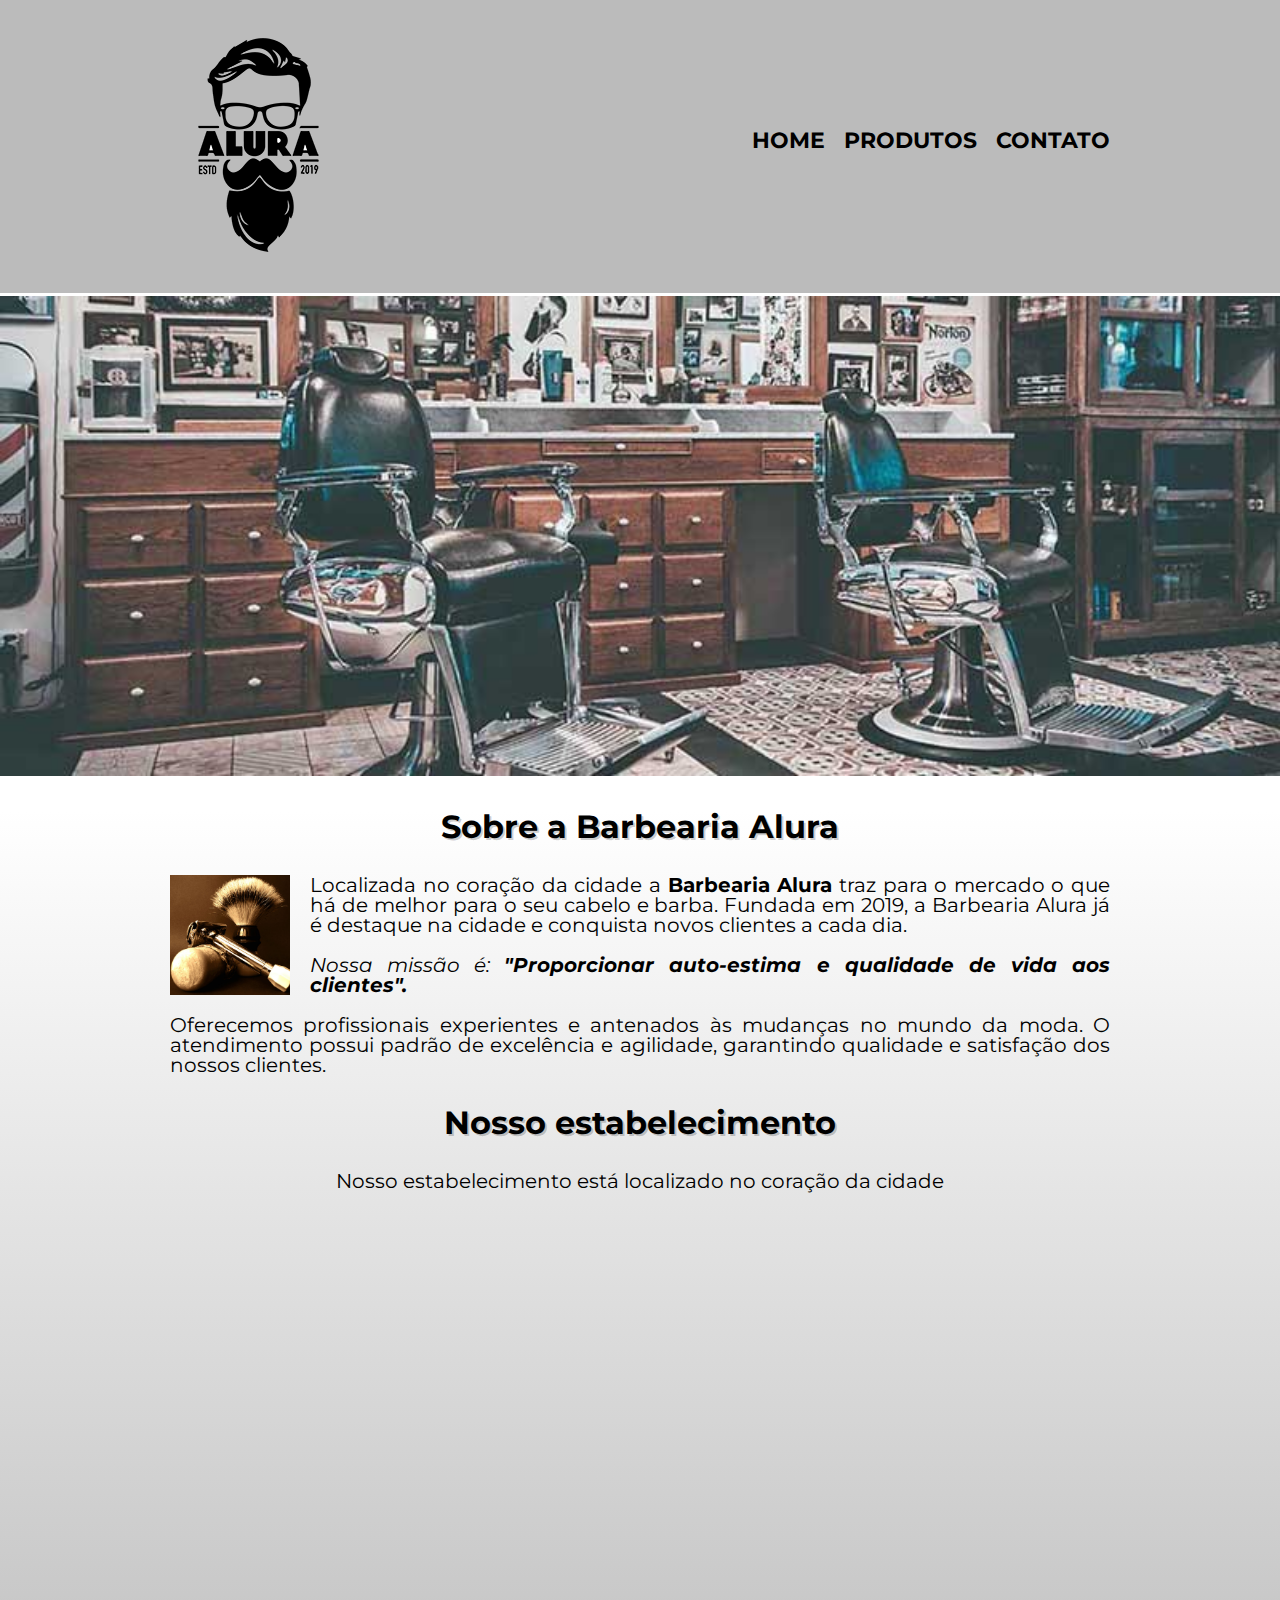
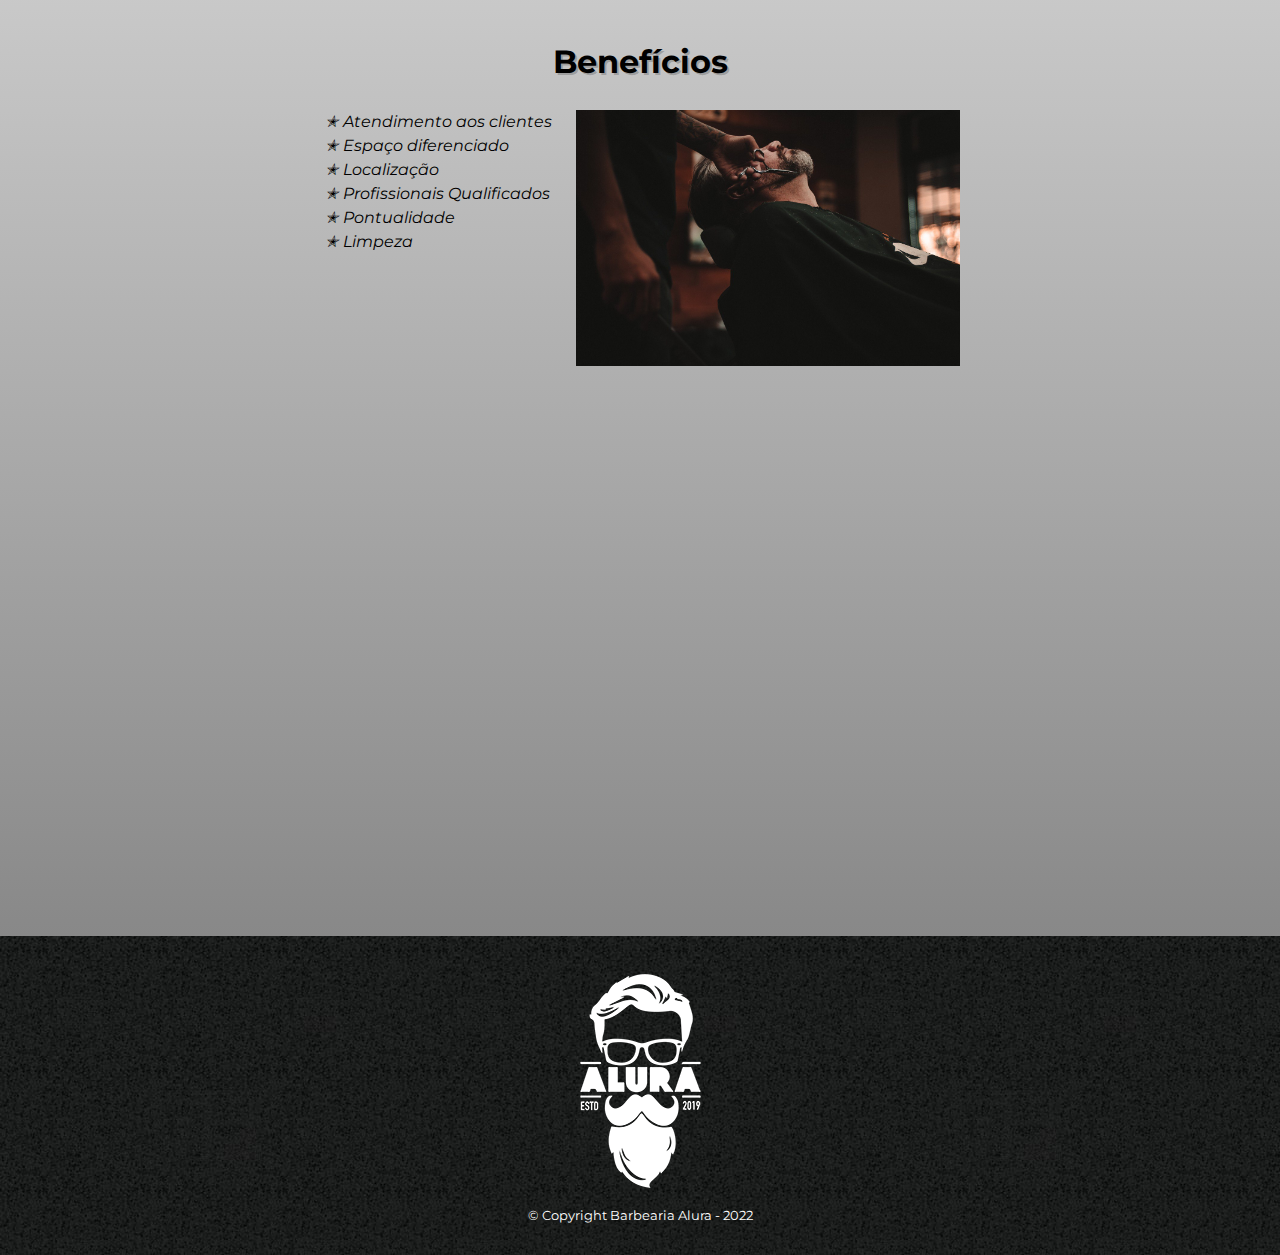
<file: index.html>
<!DOCTYPE html>
<html lang="pt-br">
    <head><!--Informações que queremos passar para o navegador no head-->
        <meta charset="UTF-8">
        <meta name="viewport" content="width=device-width">
        <title>Barbearia Alura</title>
        <link rel="stylesheet" href="reset.css">
        <link rel="stylesheet" href="style.css">
        <link rel="preconnect" href="https://fonts.googleapis.com">
        <link rel="preconnect" href="https://fonts.gstatic.com" crossorigin>
        <link href="https://fonts.googleapis.com/css2?family=Montserrat:wght@100&display=swap" rel="stylesheet"> 
    </head>
    <body><!--Tags de conteúdo ficam no body-->

        <header>
            <div class="caixa">
                <h1 class="logo-principal"><img src="img/logo.png"></h1>

                <nav>
                    <ul>
                        <li><a href="index.html">Home</a></li>
                        <li><a href="produtos.html">Produtos</a></li>
                        <li><a href="contato.html">Contato</a></li>
                    </ul>
                </nav>
            </div>
        </header>

        <img class="img-banner" src="img/banner.jpg" alt="Imagem da Barbearia Alura">

        <main>
            <section class="caixa-principal">
                <h2 class="titulo">Sobre a Barbearia Alura</h2>
                <img class="img-utensilios" src="img/utensilios.jpg" alt="Utensilios de um barbeiro">
                <p>Localizada no coração da cidade a <strong>Barbearia Alura</strong> traz para o mercado o que há de melhor para o seu cabelo e barba. Fundada em 2019, a Barbearia Alura já é destaque na cidade e conquista novos clientes a cada dia.</p>
                <p><em>Nossa missão é: <strong>"Proporcionar auto-estima e qualidade de vida aos clientes".</strong></em></p>
                <p>Oferecemos profissionais experientes e antenados às mudanças no mundo da moda. O atendimento possui padrão de excelência e agilidade, garantindo qualidade e satisfação dos nossos clientes.</p>    
            </section>

            <section class="estabelecimento">
                <h3 class="titulo">Nosso estabelecimento</h3>
                <p>Nosso estabelecimento está localizado no coração da cidade</p>
                <iframe src="https://www.google.com/maps/embed?pb=!1m23!1m12!1m3!1d24597.45015537095!2d-46.646172942737486!3d-23.588821064025204!2m3!1f0!2f0!3f0!3m2!1i1024!2i768!4f13.1!4m8!3e6!4m0!4m5!1s0x94ce5a2b2ed7f3a1%3A0xab35da2f5ca62674!2sCaelum%20-%20Escola%20de%20Tecnologia%20-%20Rua%20Vergueiro%2C%203185%20-%20Vila%20Mariana%2C%20S%C3%A3o%20Paulo%20-%20SP%2C%2004101-300!3m2!1d-23.588251!2d-46.6324025!5e0!3m2!1spt-BR!2sbr!4v1656618874377!5m2!1spt-BR!2sbr" width="100%" height="400" style="border:0;" allowfullscreen="" loading="lazy" referrerpolicy="no-referrer-when-downgrade"></iframe>
            </section>

            <section class="beneficios">
                <h3 class="titulo">Benefícios</h3>
                <div class="conteudo-beneficios">
                    <ul class="lista-beneficios"><!--unordered list-->
                        <li class="itens">Atendimento aos clientes</li> <!--list item-->
                        <li class="itens">Espaço diferenciado</li>
                        <li class="itens">Localização</li>
                        <li class="itens">Profissionais Qualificados</li>
                        <li class="itens">Pontualidade</li>
                        <li class="itens">Limpeza</li>
                    </ul><img class="img-beneficios" src="img/beneficios.jpg">
                </div>
            </section>

            <section class="video">
                <iframe width="100%" height="500" src="https://www.youtube.com/embed/wcVVXUV0YUY" frameborder="0" allow="accelerometer; autoplay; encrypted-media; gyroscope; picture-in-picture" allowfullscreen></iframe>
        </main>
        
        <footer>
            <img src="img/logo-branco.png">
            <p class="copyright">&copy Copyright Barbearia Alura - 2022</p>
        </footer>
    </body>
</html>
</file>
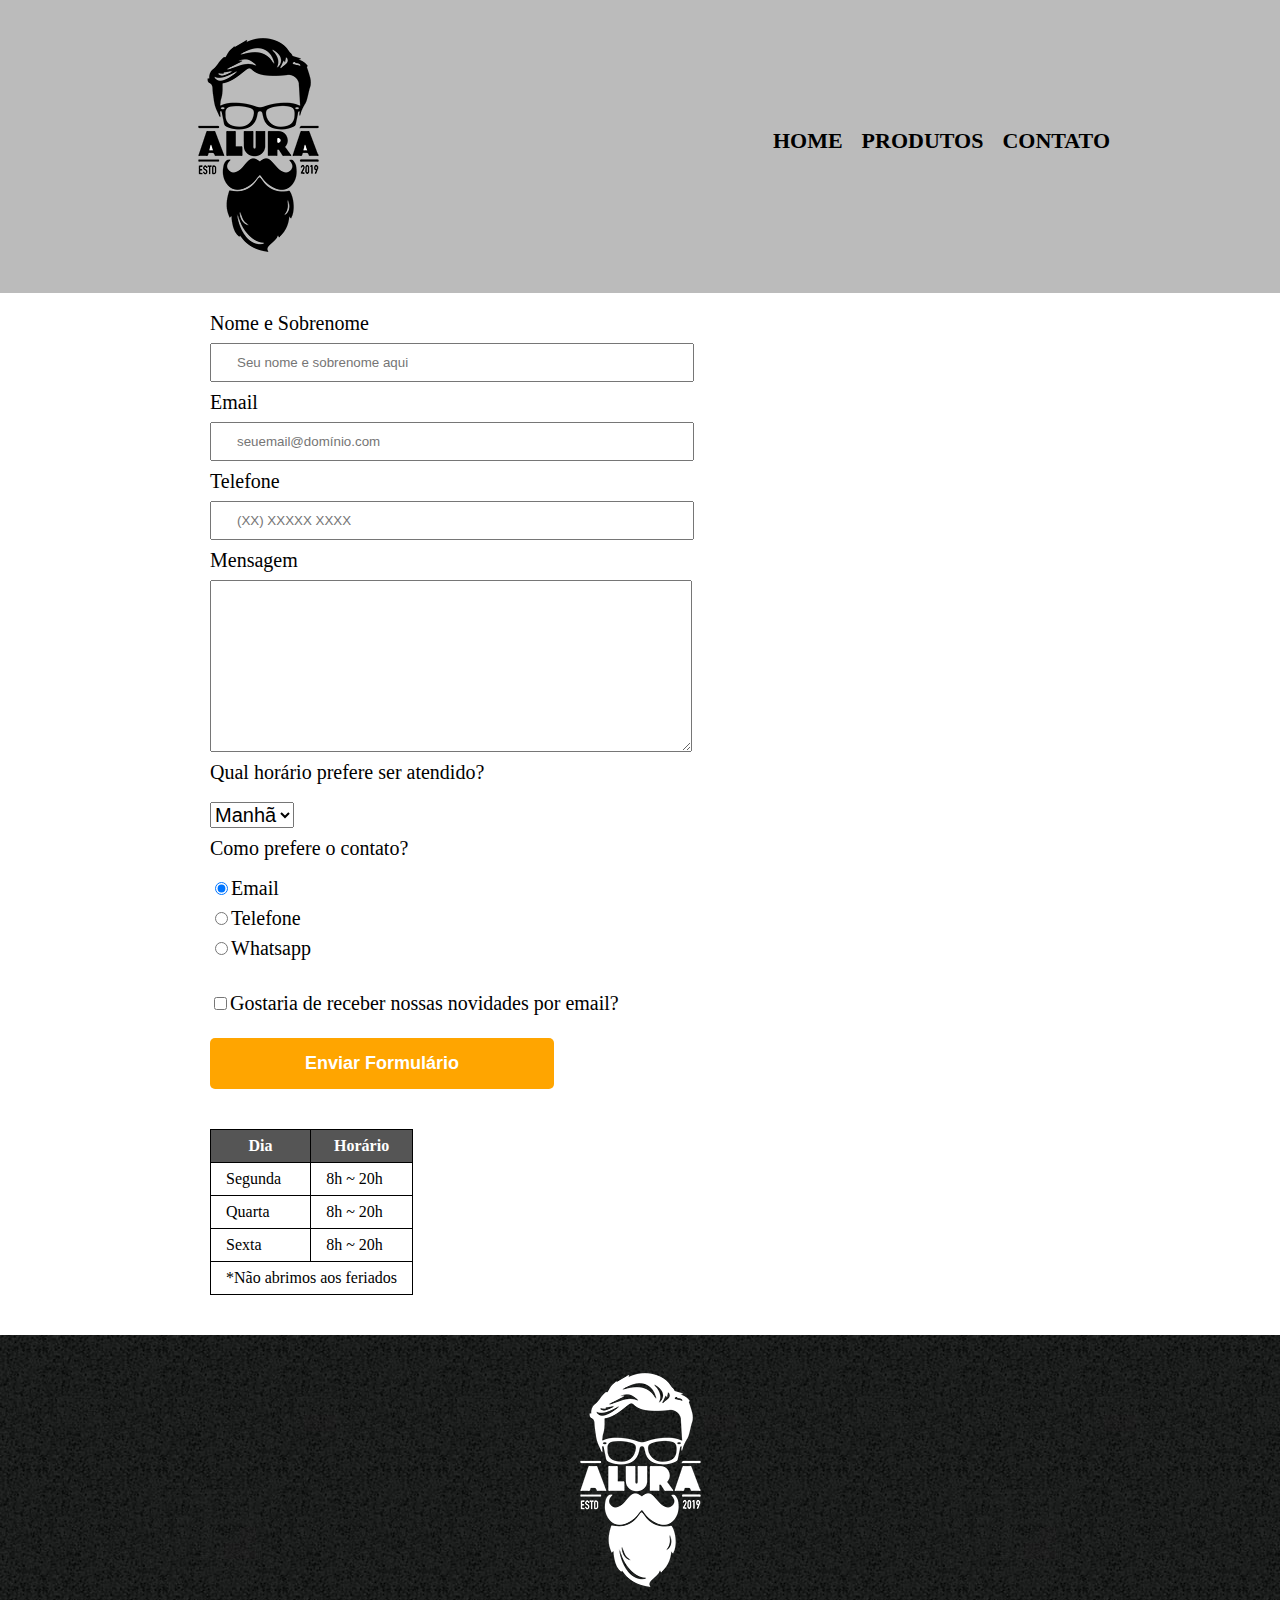
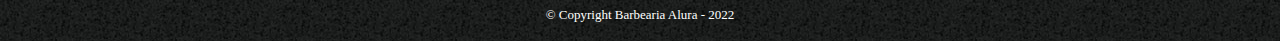
<file: contato.html>
<!DOCTYPE html>
<html>
    <head>
        <meta charset="UTF-8">
        <title>Contato - Barbearia Alura</title>
        <link rel="stylesheet" href="reset.css">
        <link rel="stylesheet" href="contato.css">
    </head>
    <body>

        <header>
            <div class="caixa">
                <h1><img src="img/logo.png" alt="Logo da Barbearia Alura"></h1>

                <nav>
                    <ul>
                        <li><a href="index.html">Home</a></li>
                        <li><a href="produtos.html">Produtos</a></li>
                        <li><a href="contato.html">Contato</a></li>
                    </ul>
                </nav>
            </div>
        </header>

        <main>
            <form>
                <label for="nomesobrenome">Nome e Sobrenome</label>
                <input type="text" id="nomesobrenome" class="input-padrao" required placeholder="Seu nome e sobrenome aqui">

                <label for="email">Email</label>
                <input type="email" id="email" class="input-padrao" required placeholder="seuemail@domínio.com">

                <label for="telefone">Telefone</label>
                <input type="tel" id="telefone" class="input-padrao" required placeholder="(XX) XXXXX XXXX">
                
                <label for="mensagem">Mensagem</label>
                <textarea id="mensagem" cols="70" rows="10" class="input-padrao" required></textarea>
                
                <fieldset>
                    <legend>Qual horário prefere ser atendido?</legend>
                    <select>
                        <option value="manha">Manhã</option>
                        <option value="tarde">Tarde</option>
                        <option value="noite">Noite</option>
                    </select>
                </fieldset>
                
                <fieldset>
                    <legend>Como prefere o contato?</legend>
                    <label for="radio-email"><input type="radio" name="contato" value="email" id="radio-email" checked>Email</label>
                    <label for="radio-telefone"><input type="radio" name="contato" value="telefone" id="radio-telefone">Telefone</label>
                    <label for="radio-whatsapp"><input type="radio" name="contato" value="whatsapp" id="radio--whatsapp">Whatsapp</label>
                </fieldset>

                <label class="checkbox"><input type="checkbox">Gostaria de receber nossas novidades por email?</label>
                
                <input type="submit" value="Enviar Formulário" class="enviar">
            </form>

            <table>
                <thead>
                    <tr>
                        <th>Dia</th>
                        <th>Horário</th>
                    </tr>
                </thead>
                <tbody>
                    <tr>
                        <td>Segunda</td>
                        <td>8h ~ 20h</td>
                    </tr>
                    <tr>
                        <td>Quarta</td>
                        <td>8h ~ 20h</td>
                    </tr>
                    <tr>
                        <td>Sexta</td>
                        <td>8h ~ 20h</td>
                    </tr>
                </tbody>
                <tfoot>
                    <tr>
                        <td colspan="2">*Não abrimos aos feriados</td>
                    </tr>
                </tfoot>
            </table>
        </main>
        
        <footer>
            <img src="img/logo-branco.png" alt="Logo da Barbearia Alura">
            <p class="copyright">&copy Copyright Barbearia Alura - 2022</p>
        </footer>

    </body>
</html>
</file>
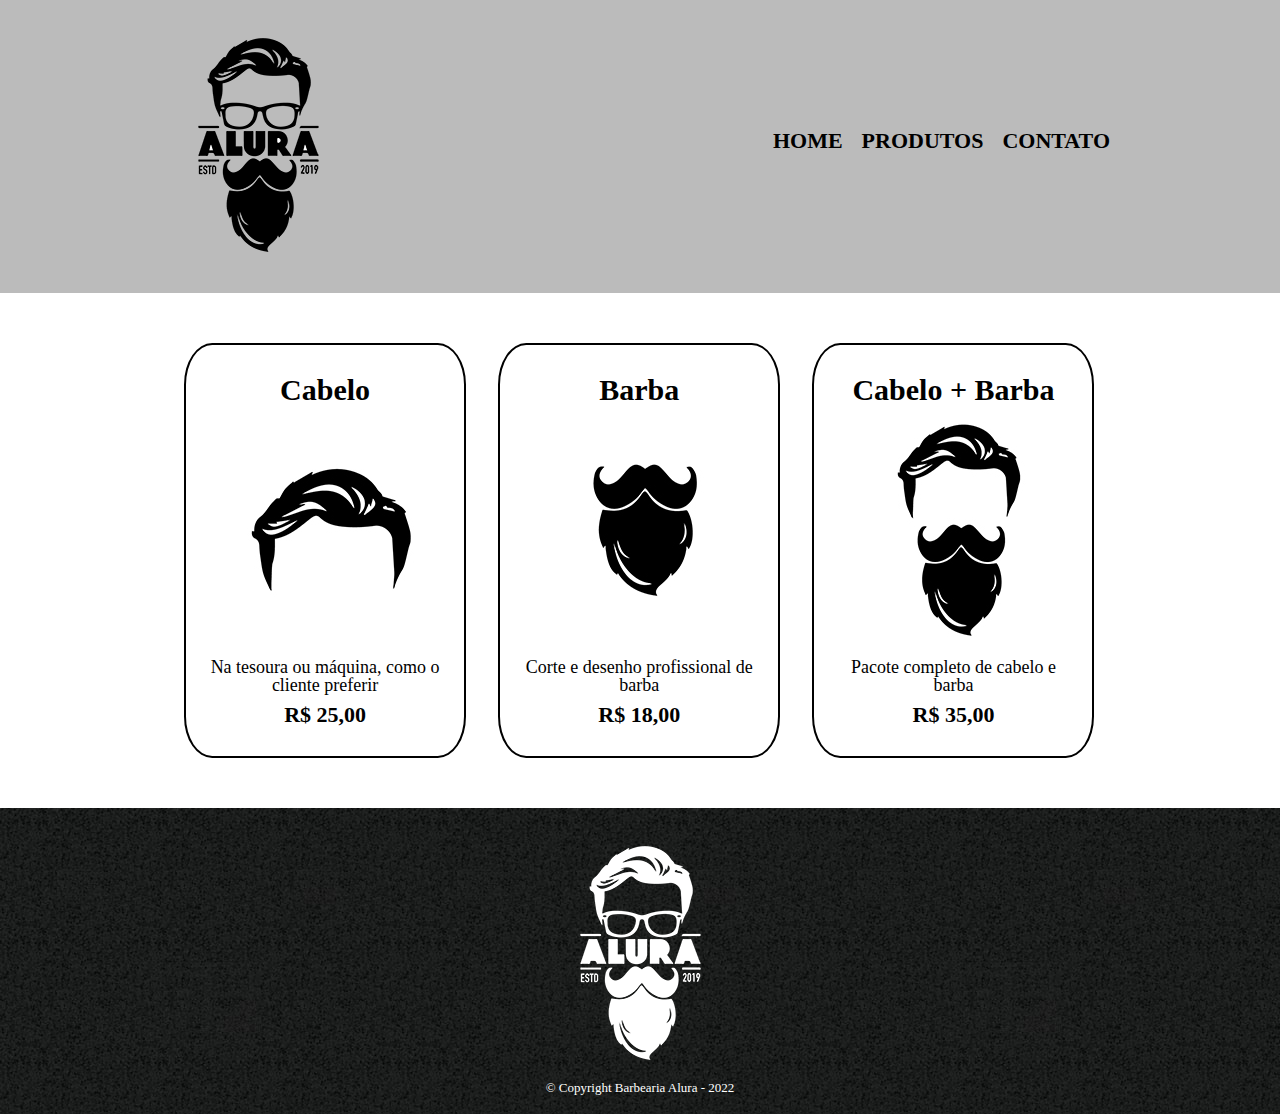
<file: produtos.html>
<!DOCTYPE html>
<html>
    <head>
        <meta charset="UTF-8">
        <title>Produtos - Barbearia Alura</title>
        <link rel="stylesheet" href="reset.css">
        <link rel="stylesheet" href="produtos.css">
    </head>
    <body>
        <header>
            <div class="caixa">
                <h1><img src="img/logo.png"></h1>

                <nav>
                    <ul>
                        <li><a href="index.html">Home</a></li>
                        <li><a href="produtos.html">Produtos</a></li>
                        <li><a href="contato.html">Contato</a></li>
                    </ul>
                </nav>
            </div>
        </header>

        <main>
            <ul class="produtos">
                <li>
                    <h2>Cabelo</h2>
                    <img src="img/cabelo.jpg">
                    <p class="produto-descricao">Na tesoura ou máquina, como o cliente preferir</p>
                    <p class="produto-preco">R$ 25,00</p>
                </li>
                <li>
                    <h2>Barba</h2>
                    <img src="img/barba.jpg">
                    <p class="produto-descricao">Corte e desenho profissional de barba</p>
                    <p class="produto-preco">R$ 18,00</p>
                </li>
                <li>
                    <h2>Cabelo + Barba</h2>
                    <img src="img/cabelo+barba.jpg">
                    <p class="produto-descricao">Pacote completo de cabelo e barba</p>
                    <p class="produto-preco">R$ 35,00</p>
                </li>
            </ul>
        </main>

        <footer>
            <img src="img/logo-branco.png">
            <p class="copyright">&copy Copyright Barbearia Alura - 2022</p>
        </footer>
    </body>
</html>
</file>
<file: style.css>
body {
    font-family: 'Montserrat', sans-serif; 
}

header {
    background: #BBBBBB;
    padding: 20px 0;
    margin-bottom: 3px;
}

main {
    background: linear-gradient(#FFFFFF, #888888);
}

.caixa {
    position: relative;
    width: 940px;
    margin: 0 auto;
}

nav {
    position: absolute;
    top: 110px;
    right: 0%;
}

nav li {
    display: inline;
    margin: 0 0 0 15px;

}

nav a {
    text-transform: uppercase;
    color: #000000;
    font-weight: bold;
    font-size: 22px;
    text-decoration: none;
}

nav a:hover {
    color: #C78C19;
    text-decoration: underline;
}

.img-banner {
    width: 100%;
}

.caixa-principal {
    position: relative;
    width: 940px;
    margin: 0 auto;
    text-align: justify;
}

p {
    margin: 0 0 1em;
    font-size: 20px;
}

p > strong {
    font-weight: bold; 
}

p > em {
    font-style: italic;
}

em > strong {
    font-weight: bold;
}

.estabelecimento {
    position: relative;
    width: 940px;
    margin: 0 auto;
    text-align: center;
    
}

.itens {
    line-height: 1.5em;
    font-style: italic;
}

.itens:before {
    content: "✭";
    padding: 5px;
}

.img-utensilios {
    width: 120px;
    float: left;
    padding: 0 20px 20px 0;
}

.titulo {
    text-align: center;
    font-size: 2em;
    font-weight: bold;
    margin: 1em 0 1em 0; 
    text-shadow: 2px 2px rgba(0, 0, 0, 0.2);
}

.conteudo-beneficios {
    width: 640px;
    margin: 2em auto;
}

.lista-beneficios {
    display: inline-block;
    vertical-align: top;
    width: 40%;
}

.img-beneficios {
    width: 60%;
    opacity: 1;
    transition: 400ms;
}

.img-beneficios:hover {
    opacity: 0.8;
}

.video {
    width: auto;
    margin: auto;
    padding: 1em;
}

iframe {
    transition: 400ms;
}

iframe:hover {
    box-shadow: 10px 10px 40px rgba(0, 0, 0, 0.5);
}

footer {
    text-align: center;
    background: url("img/bg.jpg");
    padding: 20px;
}

.copyright {
    color: #FFFFFF;
    font-size: 13px;
}

@media screen and (max-width: 480px) {
    .caixa, .caixa-principal, .estabelecimento, .conteudo-beneficios, .video {
        width: auto;
    }

    .logo-principal {
        text-align: center;
    }
    
    nav {
        position: static;
        text-align: center;
    }

    .lista-beneficios, .img-beneficios {
        width: 100%;

    }
}
</file>
<file: contato.css>
header {
    background: #BBBBBB;
    padding: 20px 0;
    margin-bottom: 3px;
}

.caixa {
    position: relative;
    width: 940px;
    margin: 0 auto;
}

nav {
    position: absolute;
    top: 110px;
    right: 0%;
}

nav li {
    display: inline;
    margin: 0 0 0 15px;

}

nav a {
    text-transform: uppercase;
    color: #000000;
    font-weight: bold;
    font-size: 22px;
    text-decoration: none;
}

nav a:hover {
    color: #C78C19;
    text-decoration: underline;
}

main {
    width: 940px;
    margin: 0 auto;
}

form {
    margin: 20px 40px;
}

form label, form legend, form select{
    display: block;
    font-size: 20px;
    margin: 10px 0 10px;
}

.input-padrao {
    display: block;
    margin: 10px 0 10px;
    padding: 10px 25px;
    width: 50%;
}

.checkbox {
    margin: 25px 0 25px;
}

.enviar {
    width: 40%;
    padding: 15px;
    background: orange;
    color: white;
    font-weight: bold;
    font-size: 18px;
    border: none;
    border-radius: 5px;
    transition: 1s all;
    cursor: pointer;
}

.enviar:hover {
    background: darkgreen;
    transform: scale(1.2);
}

table {
    margin: 40px 40px 40px;
}

thead {
    background: #555555;
    color: white;
    font-weight: bold;
}

td, th {
    border: 1px solid #000000;
    padding: 8px 15px;
}

footer {
    text-align: center;
    background: url("img/bg.jpg");
    padding: 20px;
}

.copyright {
    color: #FFFFFF;
    font-size: 13px;
}
</file>
<file: produtos.css>
header {
    background: #BBBBBB;
    padding: 20px 0;
}

.caixa {
    position: relative;
    width: 940px;
    margin: 0 auto;
}

nav {
    position: absolute;
    top: 110px;
    right: 0%;
}

nav li {
    display: inline;
    margin: 0 0 0 15px;

}

nav a {
    text-transform: uppercase;
    color: #000000;
    font-weight: bold;
    font-size: 22px;
    text-decoration: none;
}

nav a:hover {
    color: #C78C19;
    text-decoration: underline;
}

.produtos {
    width: 940px;
    margin: 0 auto;
    padding: 50px 0;
}

.produtos li {
    display: inline-block;
    text-align: center;
    width: 30%;
    vertical-align: top;
    margin: 0 1.5%;
    padding: 30px 20px;
    box-sizing: border-box;
    border: 2px solid #000000;
    border-radius: 10%;
}

.produtos li:hover {
    border-color: #C78C19;;
}

.produtos li:hover h2 {
    font-size: 34px;
}

.produtos li:active {
    border-color: green;
}

.produtos h2 {
    font-size: 30px;
    font-weight: bold;
}

.produto-descricao {
    font-size: 18px;
}

.produto-preco {
    font-size: 22px;
    font-weight: bold;
    margin-top: 10px;
}

footer {
    text-align: center;
    background: url("img/bg.jpg");
    padding: 20px;
}

.copyright {
    color: #FFFFFF;
    font-size: 13px;
}
</file>
